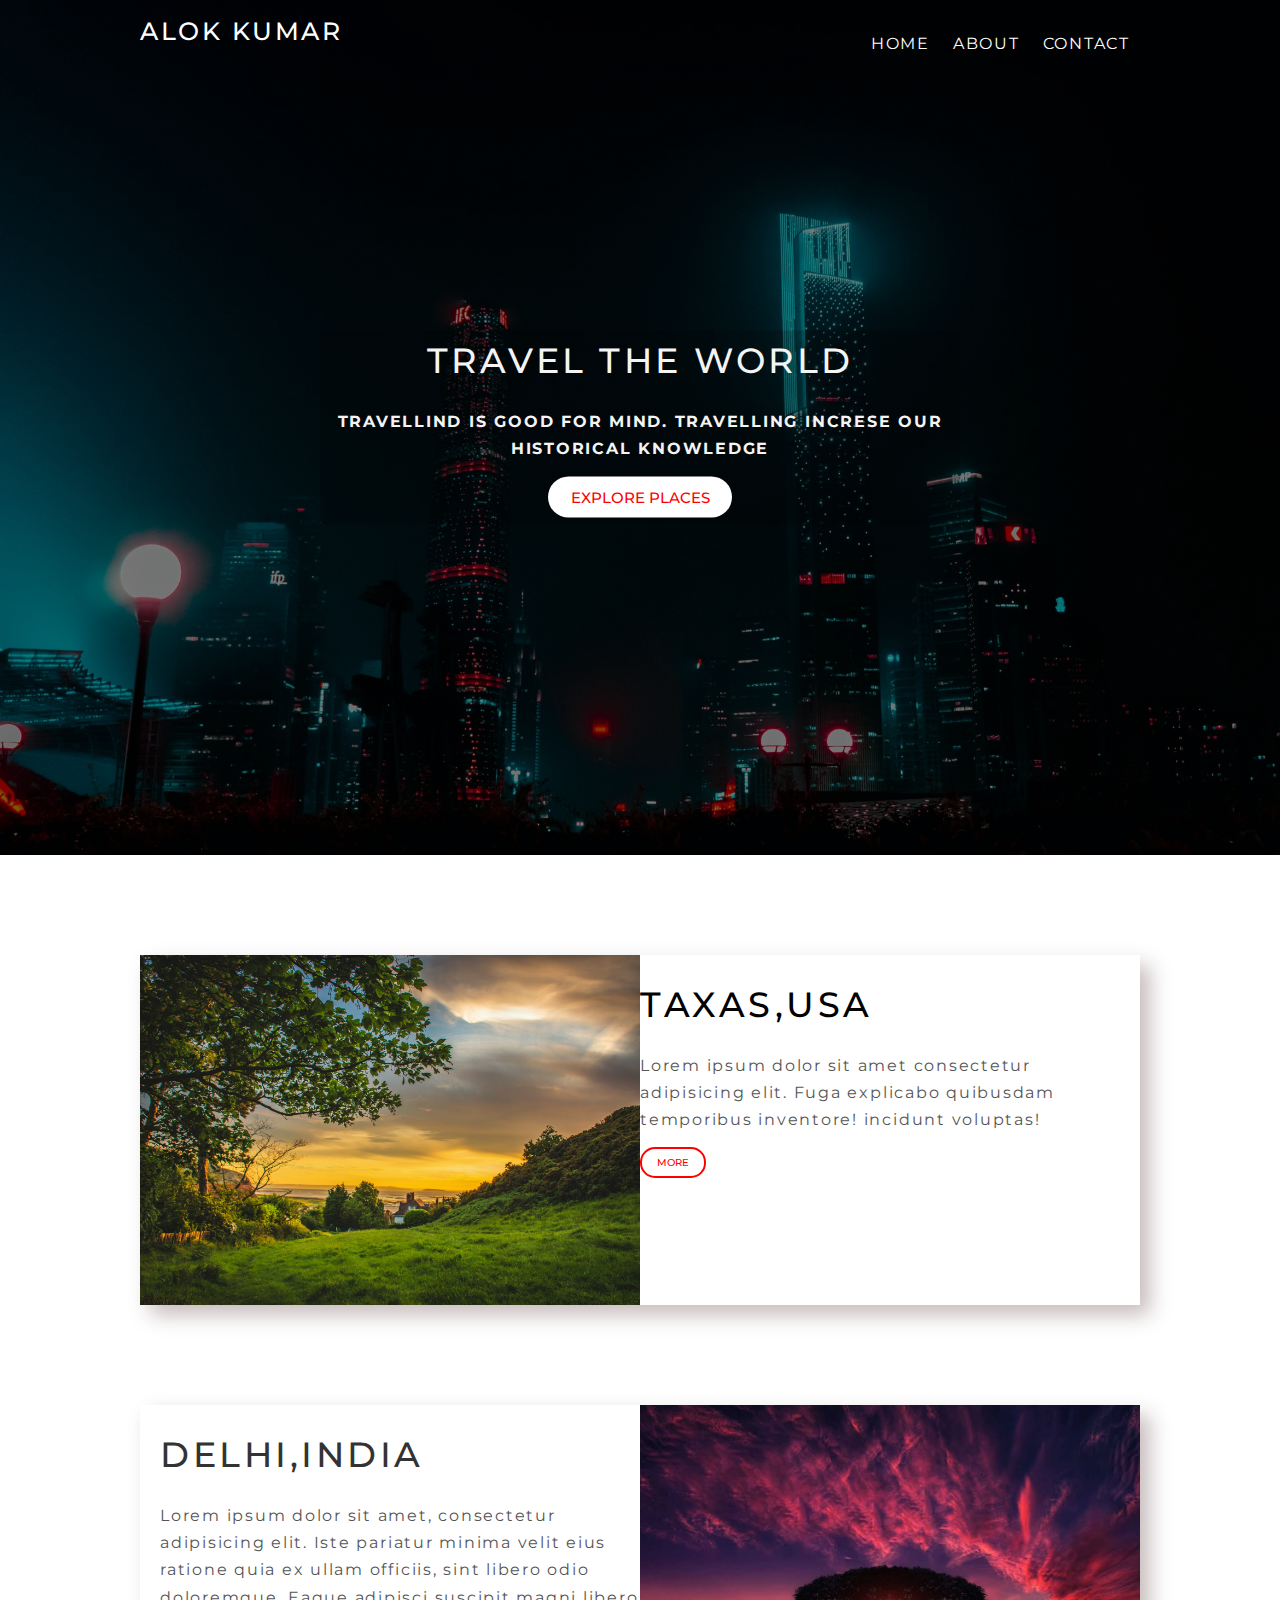
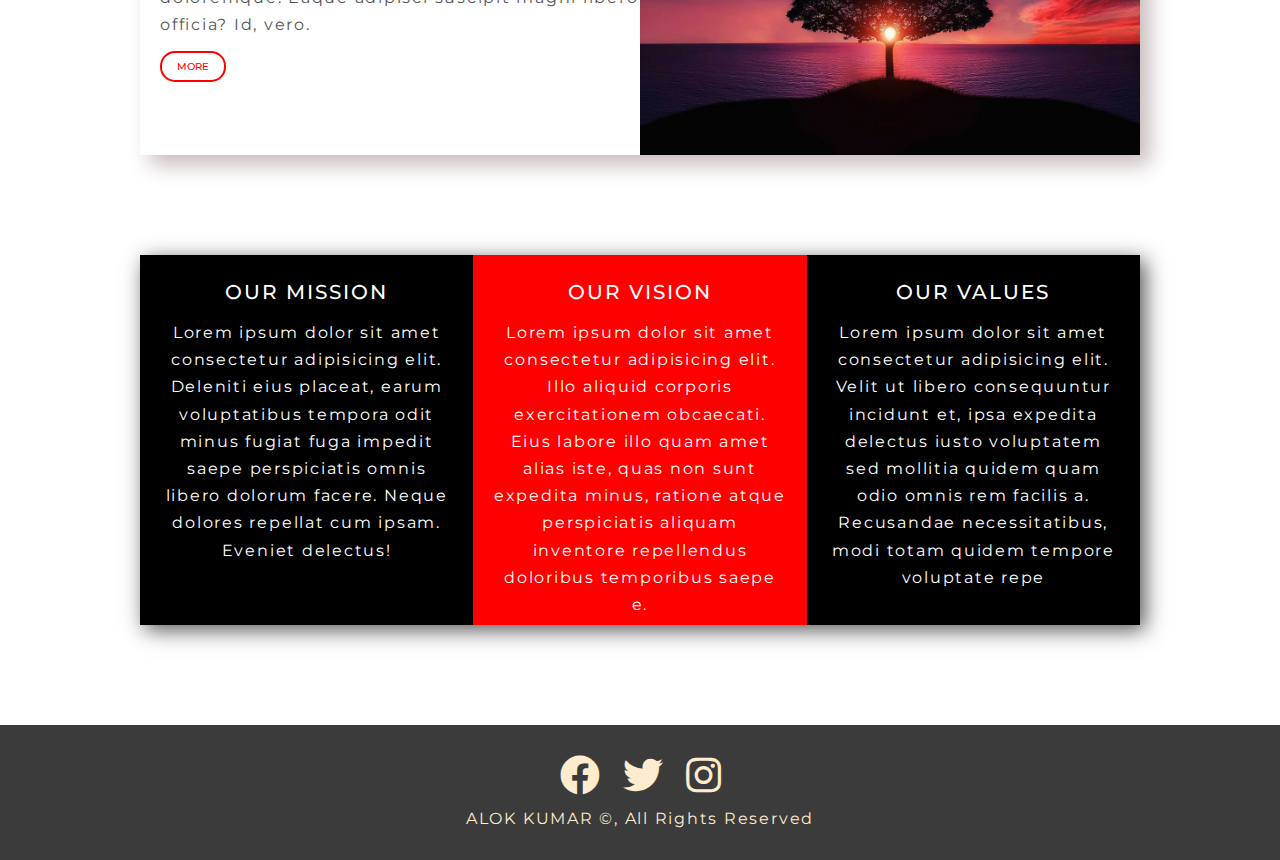
<file: travel subsite/index.html>
<!DOCTYPE html>
<html lang="en">
<head>
    <meta charset="UTF-8">
    <meta http-equiv="X-UA-Compatible" content="IE=edge">
    <meta name="viewport" content="width=device-width, initial-scale=1.0">
    <title>Travel Website</title>
    <link rel="stylesheet" href="./css/style.css">
    <link rel="stylesheet" href="https://cdnjs.cloudflare.com/ajax/libs/font-awesome/5.15.4/css/all.min.css" integrity="sha512-1ycn6IcaQQ40/MKBW2W4Rhis/DbILU74C1vSrLJxCq57o941Ym01SwNsOMqvEBFlcgUa6xLiPY/NS5R+E6ztJQ==" crossorigin="anonymous" referrerpolicy="no-referrer" />

</head>
<body>
    
    <header class="h">
    <nav class="n">
        <div class="con">
        <h1 class="logo lh mhd">ALOK KUMAR</h1>
        <ul class="u">
        <li class="nl"><a href="./index.html">Home</a></li>
        <li class="nl"><a href="./about.html">About</a></li>
        <li class="nl"><a href="./contact.html">Contact</a></li>
        </ul>
    </div>
    </nav>

<div class="hdct">
<h1 class="lh tlight">travel the world</h1>
<p class="tlight"> travellind is good for mind. travelling increse our historical knowledge</p>
<a href="#explore" class="btn btnpr tred mhd">Explore places</a>

</div>
    </header>
<sec class="show" id="explore">
<div class="con">
    <div class="row row1">
        <div class="imgbox">
            <img src="./img/showcase-photo3.jpg">
        </div>
        <div class="textbox">
            <h2 class="lhd">TAXAS,USA</h2>
            <p class="tgray">Lorem ipsum dolor sit amet consectetur adipisicing elit. Fuga explicabo quibusdam temporibus inventore! 
                 incidunt voluptas!</p>
            <a href="./about.html" class="btn btnse">More</a>
        </div>
    </div>
    <div class="row row2">
        <div class="imgbox">
            <img src="./img/showcase-photo1.jpg">
        </div>
        <div class="textbox">
            <h2 class="lhd tblack">DELHI,INDIA</h2>
            <p class="tgray">Lorem ipsum dolor sit amet, consectetur adipisicing elit. Iste pariatur minima velit eius ratione quia ex ullam officiis, sint libero odio doloremque. Eaque adipisci suscipit magni libero officia? Id, vero.</p>
            <a href="./about.html" class="btn btnse">More</a>
        </div>
    </div>
</div>
</sec>
<sec class="f">
    <div class="con">
    <div class="boxwrap">
        <div class="box box1">
          <h2 class="mhd al">OUR MISSION</h2>  
          <p>Lorem ipsum dolor sit amet consectetur adipisicing elit. Deleniti eius placeat, earum voluptatibus tempora odit minus fugiat fuga impedit saepe  perspiciatis omnis libero dolorum facere. Neque dolores repellat cum ipsam. Eveniet delectus!
            </p>
        </div>
        <div class="box box2">
<h2 class="mdhd al">OUR VISION</h2>
<p>Lorem ipsum dolor sit amet consectetur adipisicing elit. Illo aliquid corporis exercitationem obcaecati. Eius labore illo quam amet alias iste, quas non sunt expedita minus, ratione atque perspiciatis aliquam inventore repellendus doloribus temporibus saepe e.</p>
        </div>
        <div class="box box3">
<h2 class="mhd al">OUR VALUES</h2>
<p>Lorem ipsum dolor sit amet consectetur adipisicing elit. Velit ut libero consequuntur incidunt et, ipsa expedita delectus iusto voluptatem sed mollitia quidem quam odio omnis rem facilis a. Recusandae necessitatibus, modi totam quidem tempore  voluptate repe
<br></p>
        </div>
    </div>
    </div>
</sec>
<footer class="foot">
    <div class="sml">
        <i class="fab fa-facebook fa-4x"></i>
        <i class="fab fa-twitter fa-4x"></i>
        <i class="fab fa-instagram fa-4x"></i>
    </div>
    <p>ALOK KUMAR &copy, All Rights Reserved</p>
</footer>
</body>
</html>
</file>
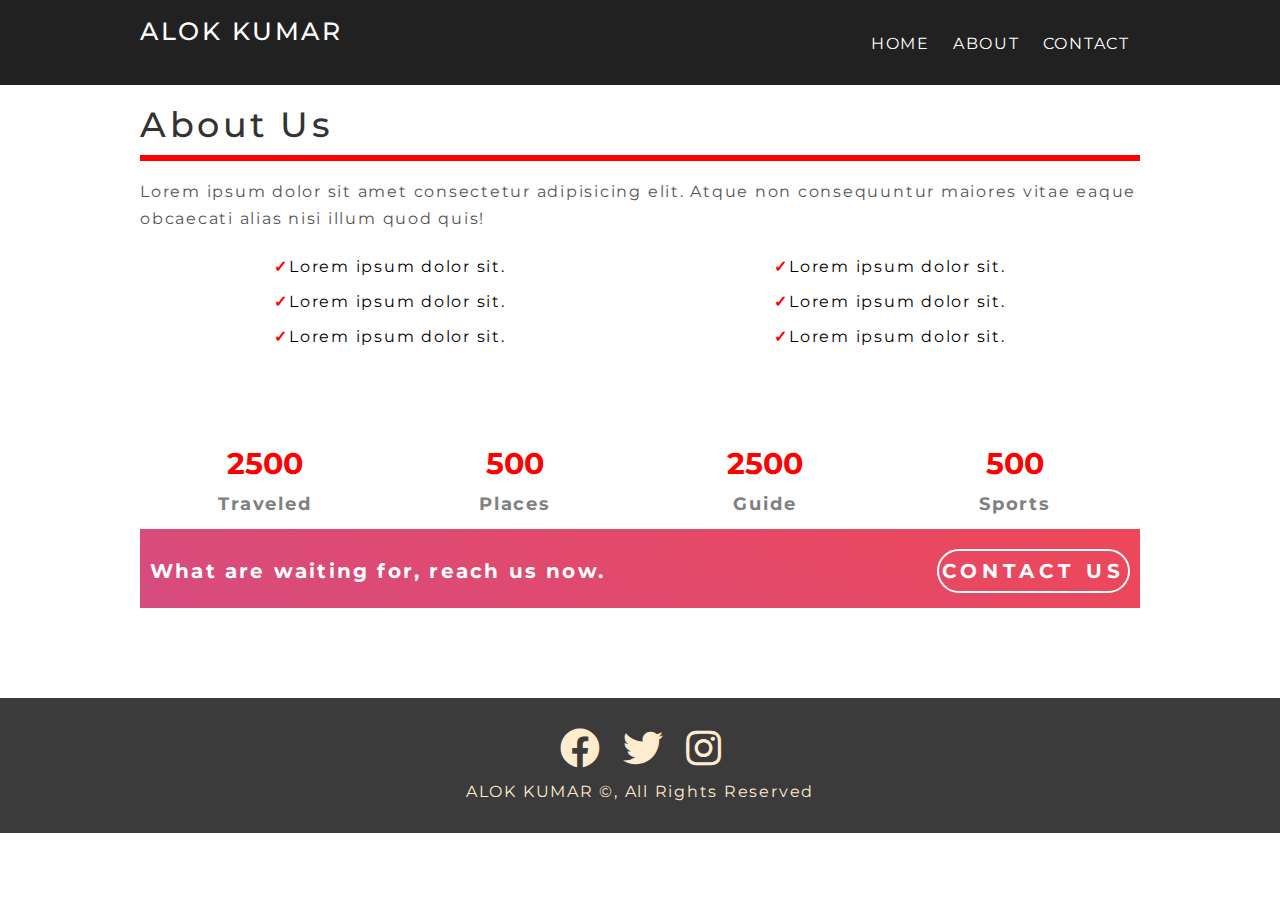
<file: travel subsite/about.html>
<!DOCTYPE html>
<html lang="en">
    <head>
        <meta charset="UTF-8">
        <meta http-equiv="X-UA-Compatible" content="IE=edge">
        <meta name="viewport" content="width=device-width, initial-scale=1.0">
        <title>TRAVEL</title>
        <link rel="stylesheet" href="./css/style.css">
        <link rel="stylesheet" href="https://cdnjs.cloudflare.com/ajax/libs/font-awesome/5.15.4/css/all.min.css" integrity="sha512-1ycn6IcaQQ40/MKBW2W4Rhis/DbILU74C1vSrLJxCq57o941Ym01SwNsOMqvEBFlcgUa6xLiPY/NS5R+E6ztJQ==" crossorigin="anonymous" referrerpolicy="no-referrer" />
    </head>
<body>
    <nav class="n bgdark">
        <div class="con">
        <h1 class="logo lh">ALOK KUMAR</h1>
        <ul class="u">
        <li class="nl"><a href="./index.html">Home</a></li>
        <li class="nl"><a href="./about.html">About</a></li>
        <li class="nl"><a href="./contact.html">Contact</a></li>
        </ul>
    </div>
    </nav>
    <section class="about">
        <div class="con">
            <h2 class="lhd tblack abhd">About Us</h2>
            <p class="tgray">Lorem ipsum dolor sit amet consectetur adipisicing elit. Atque non consequuntur maiores vitae eaque obcaecati alias nisi illum quod quis!</p>
            <div class="abwrap">
                <div class="left">
                    <ul>
                        <li>Lorem ipsum dolor sit.</li>
                        <li>Lorem ipsum dolor sit.</li>
                        <li>Lorem ipsum dolor sit.</li>
                    </ul>
                </div>
                <div class="right">
                    <ul>
                        <li>Lorem ipsum dolor sit.</li>
                        <li>Lorem ipsum dolor sit.</li>
                        <li>Lorem ipsum dolor sit.</li>
                    </ul>
                </div>
            </div>
            <div class="ct">
                <div class="ctitem ct-1"><span>2500</span>
                    <p>Traveled</p>
                </div>
                <div class="ctitem ct-2"><span>500</span>
                    <p>Places</p>
                </div>
                <div class="ctitem ct-3"><span>2500</span>
                    <p>Guide</p>
                </div>
                <div class="ctitem ct-4"><span>500</span>
                    <p>Sports</p>
                </div>
            </div>
                <div class="banner">
                    <div class="bannerl">
                        <p class="line"> What are waiting for, reach us now.</p>
                    </div>
                    <div class="bannerr">
                        <a href="contact.html" class="btncta">Contact Us</a>
                    </div>
                </div>
            
        </div>
    </section>
    <footer class="foot">
        <div class="sml">
            <i class="fab fa-facebook fa-4x"></i>
            <i class="fab fa-twitter fa-4x"></i>
            <i class="fab fa-instagram fa-4x"></i>
        </div>
        <p>ALOK KUMAR &copy, All Rights Reserved</p>
    </footer>
</body>
</html>
</file>
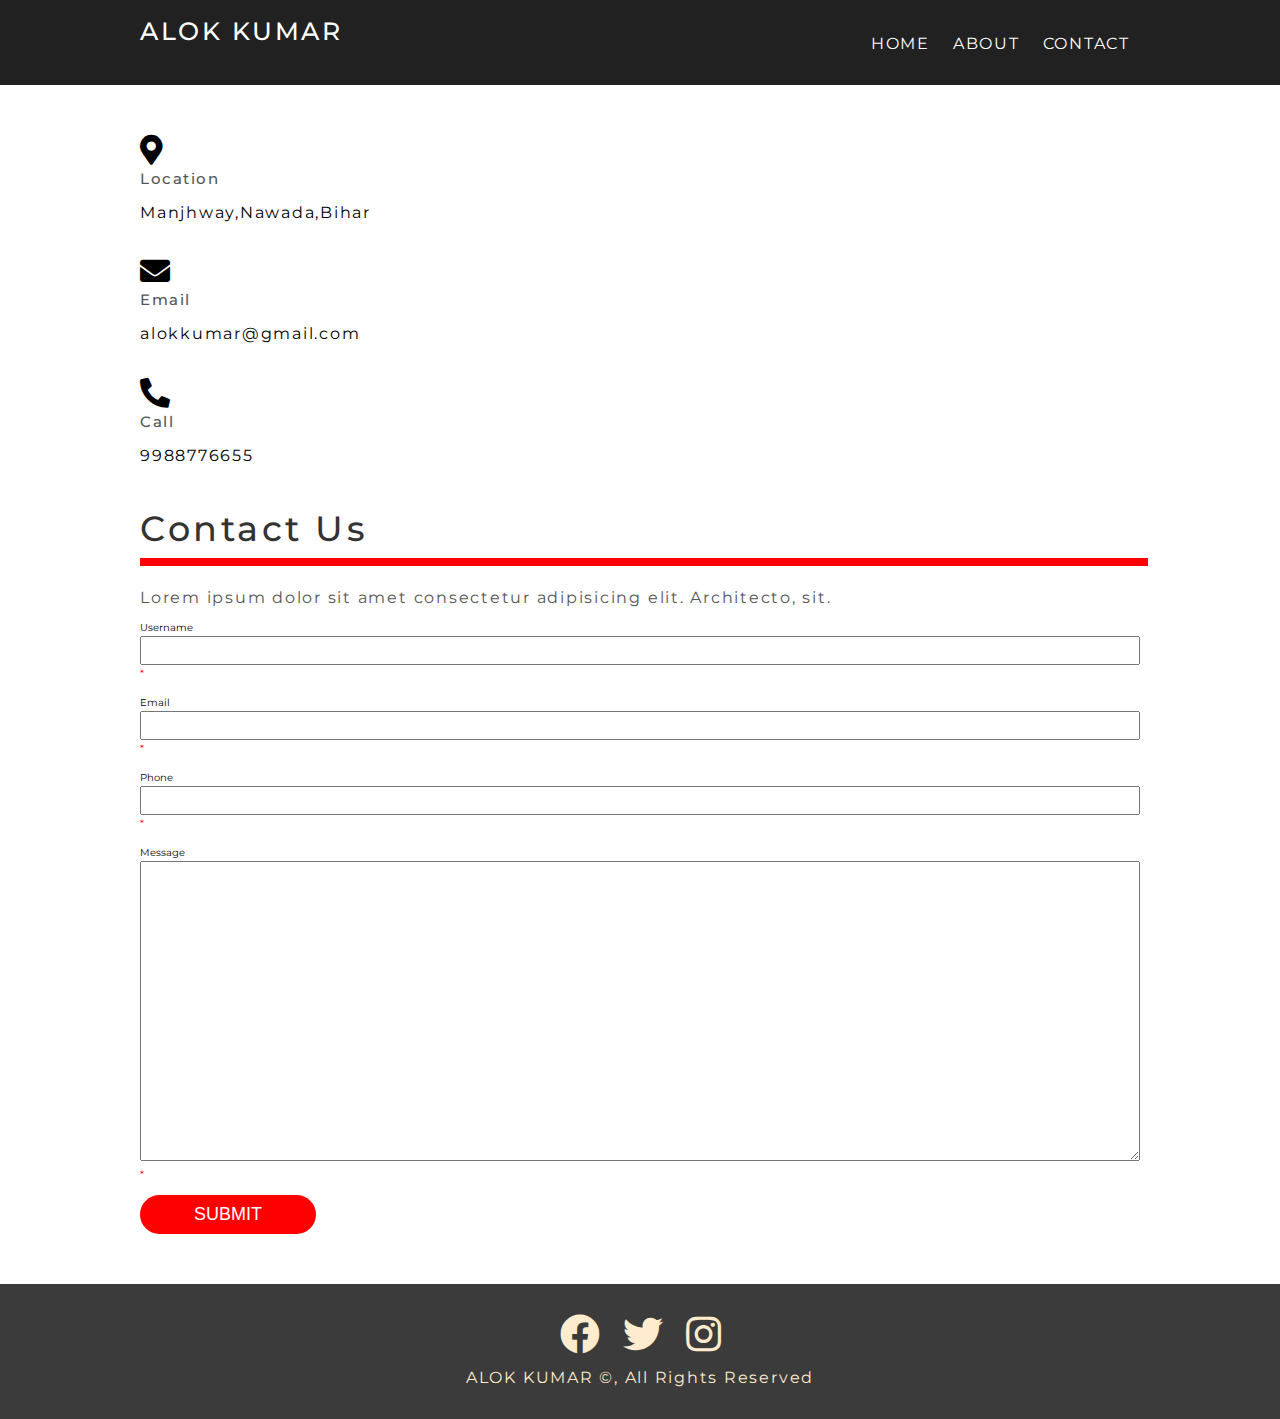
<file: travel subsite/contact.html>
<!DOCTYPE html>
<html lang="en">
    <head>
        <meta charset="UTF-8">
        <meta http-equiv="X-UA-Compatible" content="IE=edge">
        <meta name="viewport" content="width=device-width, initial-scale=1.0">
        <title>TRAVEL</title>
        <link rel="stylesheet" href="./css/style.css">
        <link rel="stylesheet" href="https://cdnjs.cloudflare.com/ajax/libs/font-awesome/5.15.4/css/all.min.css" integrity="sha512-1ycn6IcaQQ40/MKBW2W4Rhis/DbILU74C1vSrLJxCq57o941Ym01SwNsOMqvEBFlcgUa6xLiPY/NS5R+E6ztJQ==" crossorigin="anonymous" referrerpolicy="no-referrer" />
    </head>
<body>
    <nav class="n bgdark">
        <div class="con">
        <h1 class="logo lh">ALOK KUMAR</h1>
        <ul class="u">
        <li class="nl"><a href="./index.html">Home</a></li>
        <li class="nl"><a href="./about.html">About</a></li>
        <li class="nl"><a href="./contact.html">Contact</a></li>
        </ul>
    </div>
    </nav>
<section class="cform">
    <div class="con">
   <div class="fwrap">
       <div class="caddress"></div>
       <div class="addgp">
        <i class="fas fa-3x fa-map-marker-alt"></i>
           <h2 class="tgray mhd">Location</h2>
           <p>Manjhway,Nawada,Bihar</p>
       </div>
       <div class="addgp">
        <i class="fas fa-3x fa-envelope"></i>
           <h2 class="tgray mhd">Email</h2>
           <p>alokkumar@gmail.com</p>
       </div>
       <div class="addgp">
        <i class="fas fa-3x fa-phone-alt"></i>
           <h2 class="tgray mhd">Call</h2>
           <p>9988776655</p>
       </div>
       <!-- <img src="./img/company-img.jpg"> -->
       </div>
       <form action=" Thank you" class="form">
           <h1 class="lh tblack">Contact Us</h1>
           <p class="tgray">Lorem ipsum dolor sit amet consectetur adipisicing elit. Architecto, sit.</p>
           <div class="fgroup">
               <label for="usernamr">Username</labelfor>
               <input type="text" name="" id="username" required>
           </div>
           <div class="fgroup">
            <label for="email">Email</labelfor>
            <input type="email" name="" id="email" required>
           </div>
           <div class="fgroup">
            <label for="phone">Phone</labelfor>
            <input type="text" name="" id="phone" required>
           </div>
           <div class="fgroup">
            <label for="message">Message</labelfor>
            <textarea name="" id="message" ></textarea>
           </div>
           <button onclick="prt()" class="formbtn">Submit</button>
           <!-- type="submit" -->
       </form>
   </div>
</div>
</section>
<footer class="foot">
    <div class="sml">
        <i class="fab fa-facebook fa-4x"></i>
        <i class="fab fa-twitter fa-4x"></i>
        <i class="fab fa-instagram fa-4x"></i>
    </div>
    <p>ALOK KUMAR &copy, All Rights Reserved</p>
</footer>
</body>
</html>
</file>
<file: travel subsite/css/style.css>
@import url('https://fonts.googleapis.com/css2?family=Montserrat:wght@300;400;500;700&display=swap');
*{
margin: 0px;
padding: 0px;
box-sizing: border-box;
}
html{
    font-size: 62.5%;
}
body{
    font-family: 'Montserrat', sans-serif;
    line-height: 1.7;
    /* background-color: rgb(238, 232, 232); */
}
.con{
    max-width: 1000px;
    width: 90%;
    margin: 0 auto;
}
.lh{
    font-size: 3.5rem;
}
.lhd{
    font-size: 3.5rem;
}
.mhd{
font-size: 1.5rem;
}
.tred{
    color:red;
}
.tlight{
    color: #f4f4f4;
}
.tblack{
color: #333333;
}
.tgray{
    color: #555555;
}
.h{
    position:relative;
    height: 95vh;
   background:linear-gradient(rgba(0,0,0,0.5), rgba(0,0,0,0.5)), url(../img/header-image.jpg);
   background-position: center;
   background-size: cover;
   background-repeat: no-repeat;

}

.n{
    
    padding: 1rem;
    
}
.n a{
    padding-bottom: 0.3rem;
}
.n a:hover{
    border-bottom: 1px solid #f4f4f4;
}
.n::after{
    content: "";
    display: block;
    clear: both;
}
.h .logo,
.h .n a{
    color: white;
 
}
.n .logo{
    float: left;
    font-size: 2.5rem;
}
.n .u{
    float: right;
    margin-top: 1rem;
    }
.n .nl{
    display:inline-block;
    padding: 1rem;
    text-transform: uppercase;
}
ul li{
    list-style: none;
    /* font-size: 1.6rem; */
}
a{  
    color: white;
    text-decoration: none;
}
p,li{
    font-size: 1.6rem;
    margin-bottom: 0.5em;
    letter-spacing: 0.11em;

}
h1,h2,h3{
    margin-bottom: 0.5em;
    letter-spacing: 0.1em;
    font-weight: 500;
}
.hdct{
    text-transform: uppercase;
    font-weight: 700;
}
.btn{
    display: inline-block;
    padding: 0.5em 1.5em;
    font-weight: 500;
    text-transform: uppercase;
    margin: 0.5em 0;
}
.btnpr{
    background-color: white;
    border-radius: 100px;
}
.hdct{
    position: absolute;
     /* margin-top: 12rem; */
    text-align: center; 
    top:50%;
    left:50%;
    transform: translate(-50%,-50%);
    background: linear-gradient(rgba(0,0,0,0.2), rgba(0,0,0,0.2));
}
.show{

    background-color: rgb(233, 231, 221);
    padding: 10rem 0;

}
.row{
    height: 350px;
    background-color: rgb(255, 255, 255);
    box-shadow: 10px 10px 20px 0px rgb(199, 188, 188);
}
.row1{
    margin-top: 10rem;
    margin-bottom: 10rem;
}
.row1 .imgbox, .row2.textbox{
    float:left;
    width: 50%;
}
.row2 .imgbox, .row1.textbox{
    float:right;
    width: 50%;
}
.row .imgbox{
    height: 100%;
}
.row .textbox{
    height: 100%;
    padding:2rem;
}
.row2{
    margin-bottom: 10rem;
}
.row .imgbox img{
    display: inline-block;
    width:100%;
    height: 100%;
    object-fit: cover;
}
.btnse{
    border: 2px solid red;
    color:red;
    border-radius: 1.5em;
}
.btnpr:hover{
background-color: rgb(240, 236, 236);
}
.btnse:hover{
    background-color: rgb(238, 232, 232);
    }
.row::after{
    content: "";
    display: block;
    clear: both;
}
.f{
    padding: 10rem 0;
    background-color:lightblue;
    
}
.boxwrap{
    box-shadow: 5px 5px 20px #555555;
    margin-bottom: 10rem;
}
.box{
    width:33.3333%;
    float: left;
    padding: 2rem;
    text-align: center;
    
}
.box1 , .box3{
    background-color: black;
    color: white;
    height: 37rem;
}
.box2{
    background-color: red;
    color: white;
    height: 37rem;
}
.boxwrap::after{
    content: "";
    display: block;
    clear: both;
}
.foot{
    background-color:rgba(0, 0, 0, 0.767);
    color: blanchedalmond;
    padding: 2rem;
    text-align: center;
}
.bgdark{
    background-color: rgba(0, 0, 0, 0.87);
}
/* @@@@@@@@ about page @@@@@@@@@@@@ */

.about{
    padding: 1rem 0;
   
}
.logo{
    color: white;
}
.abhd{
    border-bottom: 6px solid red;

}
.abwrap{
    text-align: center;
    margin-top: 2rem;
}
.abwrap .left{
    float: left;
    width: 50%;
}
.abwrap .right{
    float:right;
    width: 50%;
}
.abwrap::after{
    content: "";
    display: block;
    clear: both;
}
.abwrap li::before{
    content: "\2713";
    color: red;
    font-weight: bold;
    padding-right: 1 rem;

}
.ctitem{
    float: left;
    width: 25%;
    text-align: center;
    margin-top: 5rem;
}
.ct{
    margin-top: 3rem;
}
.ct::after{
    content: "";
    display: block;
    clear: both;
}
span{
    font-size:3rem;
    font-weight: bold;
    color: red;
}
.ct p{
    font-weight: 700;
    color: gray;
    font-size: 1.8rem;
}
.banner{
    background: linear-gradient(25deg,#d64c7f,#ee4758);
    color: white;
    padding: 1rem;
    box-sizing: 5px 5px 10px rgba(0, 0, 0, 0.904);
    margin-bottom: 8rem;
}
.bannerl{
    width: 60%;
    float: left;
}
.bannerr{
    width: 40%;
    float:right;
    text-align: right;
}
.banner::after{
    content: "";
    display: block;
    clear: both;
}
.line{
font-weight: 700;
font-size: 2rem;
margin-top: 1.5rem;
}
.btncta{
    text-align: center;
    display: inline-block;
    font-weight: 700;
    font-size: 2rem;
    margin-top: 1rem;
    text-transform: uppercase;
    border: 2px solid white;
    padding:0.3rem;
    border-radius: 5rem;
    letter-spacing: 0.5rem;
}
/* @@@@@@@@@@@ contact @@@@@@@@@@ */
.cform{
    padding: 5rem 0;
    font-size: 10px;
}
/* .fwrap{
    border: 10px solid red;
    width: 49%;
    float: right;
} */
.fwrap::after{
    content: "";
    display: block;
    clear: both;
}
.div .fwrap .caddress{
    background: #fff;
    width: 49%;
    float: left;
    padding: 1rem;
    height: 760px;
}
.div .fwrap .form{
    background: #fff;
    width: 49%;
    float: right;
}
.fab{
display: flex;
align-content: space-around;
justify-content: center;
margin: 1rem;
}
.fwrap .caddress i{ 
    display: inline-block;
    margin-right: 1rem;

}
.fwrap .caddress h2{ 
    display: inline-block;
   text-transform: uppercase;

}
.fwrap .addgp{
  margin-bottom: 3rem;
}
.fwrap .caddress img{
    width: 90%;
    min-height: 40rem;
    object-fit: cover;
    object-position: right;
}
.fwrap .form{
    background:white;
    border: 2px solid black;
    width: 49%;
    float: right;
    font-size: 1.6rem;
    padding: 1rem;
    height: 500pxpx;
}
.form h1::after{
    content: "";
    display: block;
    border: 4px solid red;
    width: 100%;

} label{
    display: block;
}
.form input{
    padding: 0.5rem;
    width: 100%;
}
.form .fgroup{
    margin-bottom: 1.2rem;

}
.form label::after{
    content: "*";
    color: red;
}
.form textarea{
    width: 100%;
    height: 300px;
    padding: 1rem;
}
.formbtn{
    display: block;
    margin: o auto;
    padding: 0.5em 3em;
    font-size: 1.8rem;
    text-transform: uppercase;
    background: red;
    color: white;
    outline: none;
    border: none;
    cursor: pointer;
    border-radius: 2rem;

}
.al{
    font-size: 2rem;
}

@media(max-width:500px){
    html{
        font-size: 50%;    
    }
    .n .u , .n .logo{
        float: none;
        display: block;
        width: 100%;
        text-align: center;
    }
    /* .hdct .mhd{
        display: none;
    } */
    p{
        font-size: 1.8rem;
    }
    .row{
        height: auto;
        width: 100%;
    }
    .row .imgbox,
    .row .textbox{
        float: none;
        width: 100%;
        text-align: center;
    }
    .f .box{
        float: none;
        width: 100%;
        text-align: center;
        box-shadow: 5px 5px 10px rgba(0, 0, 0, 0.616);
    }
    .f .box2,
    .f .box3{
        margin-top: 7rem;
    }
    .boxwrap{
        box-shadow: none;
    }
    .bannerl,
    .bannerr{
        float: none;
        width: 100%;
        text-align: center;
    }
    .fwrap .caddress{
        float: none;
        width: 100%;
        height: auto;
        margin-bottom: 5rem;
    }
    .fwrap .f{
        float: none;
        width: 100%;
        height: auto; 
    }
}


@media(min-width:769px) and (max-width:1200px){
    html{
         font-size: 56.25%;
    }
    .row .textbox h2{
        font-size: 2.2rem;
        font-weight: 500;
    } 

}
@media(orientation:landscape) and (max-height:500px){
    .h{
        height: 90vmax;

    }

}
</file>
